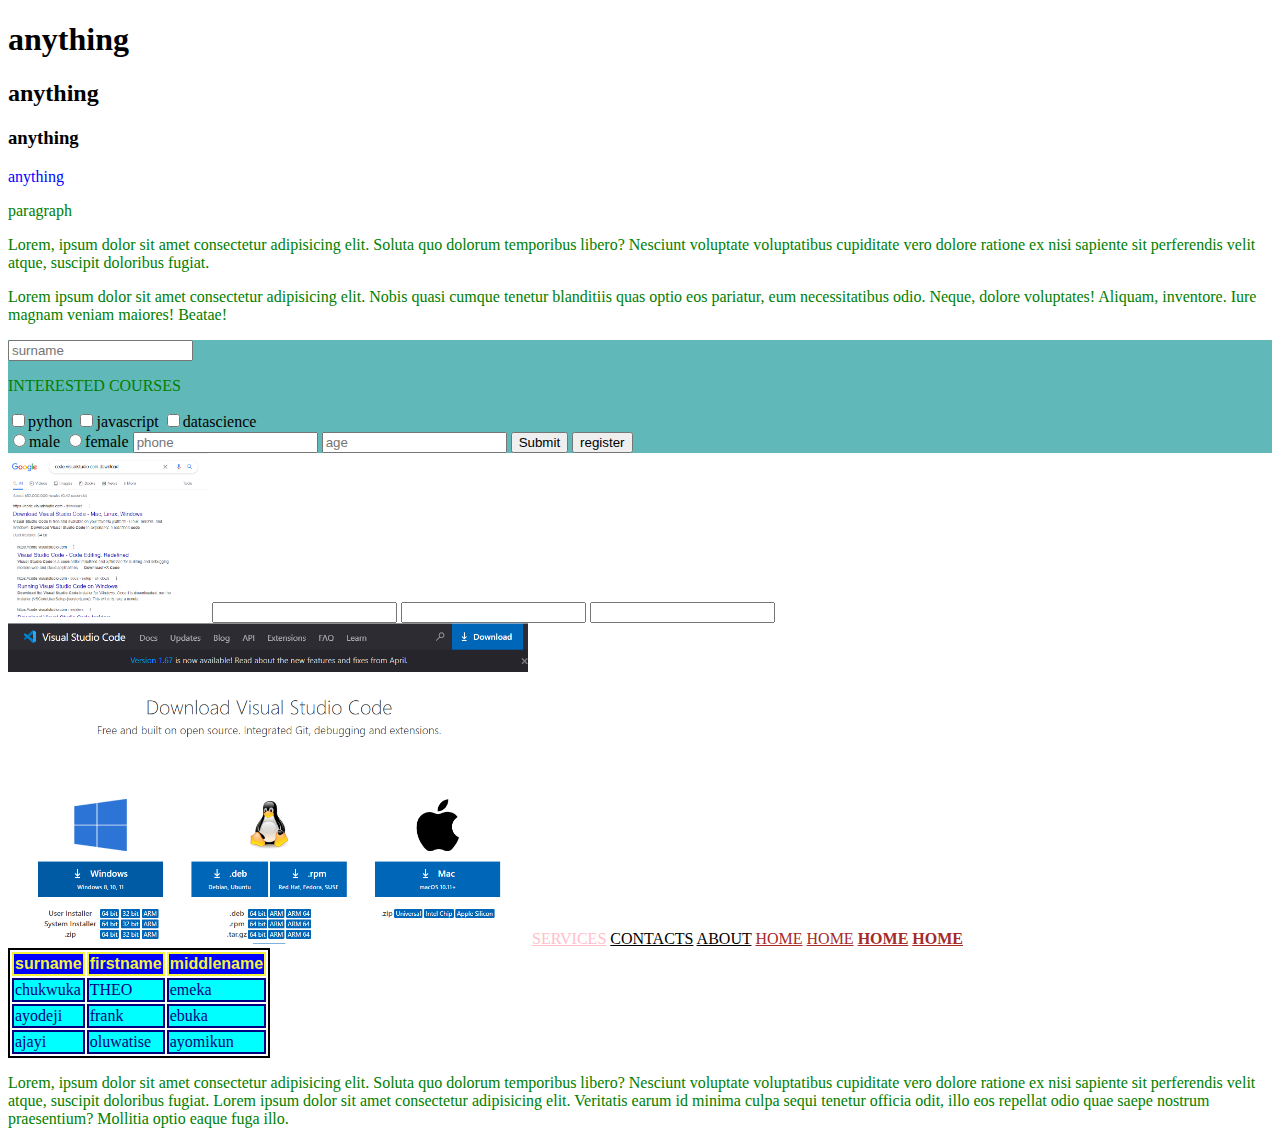
<file: index.html>
<!DOCTYPE html>
<html lang="en">

<head>
    <meta charset="UTF-8">
    <meta http-equiv="X-UA-Compatible" content="IE=edge">
    <meta name="viewport" content="width=device-width, initial-scale=1.0">
    <link rel="stylesheet" href="index.css">
    <title>www.tise.com</title>
    <!-- <style>
        p{
            color:green ;
        }
        img{
            width: 520px; 
        }
        a{
            color: black;
        }
    </style> -->
</head>

<body>
    <!--block level elements-->
    <h1>anything</h1>
    <h2>anything</h2>
    <h3>anything</h3>
    <p style="color: blue;">anything</p>
    <P>paragraph</P>
    <P>
        Lorem, ipsum dolor sit amet consectetur adipisicing elit. Soluta quo dolorum temporibus libero? Nesciunt
        voluptate voluptatibus cupiditate vero dolore ratione ex nisi sapiente sit perferendis velit atque, suscipit
        doloribus <SPan>fugiat.</SPan> 
    </P>
    <P>
        Lorem ipsum dolor sit amet consectetur adipisicing elit. Nobis quasi cumque tenetur blanditiis quas optio eos
        pariatur, eum necessitatibus odio. Neque, dolore voluptates! Aliquam, inventore. Iure magnam veniam maiores!
        Beatae!
    </P>

    <!-- LINE elements -->
    <form action="submitted.html">
        <div>
            <input type="text" placeholder="surname"/>
            <p><SPan style="width: 800px;">INTERESTED COURSES</SPan> </p>
            <input type="checkbox">python
            <input type="checkbox">javascript
            <input type="checkbox">datascience
        </div>
       
        <input type="radio" name="gender">male 
        <input type="radio" name="gender">female
        <input type="tel" placeholder="phone">
        <input type="number" placeholder="age"> 
        <input type="submit">
        <!-- OR -->
        <button>register</a></button>
    </form>
    <img style="width: 200px;" src="images/vscode step1.png" alt="">
    <input>
    <input>
    <input>
    <img src="images/vscode step2.png" alt="">
    <a style="color:PINK ;" href="services.html">SERVICES</a>
    <a href="contact.html">CONTACTS</a>
    <a href="about.html">ABOUT</a>
    <a class="landing" href="">HOME</a>
    <a class="landing" href="">HOME</a>
    <a class="landing" id="firstid" href="">HOME</a>
    <a class="landing firstid" href="">HOME</a>
    <table>
        <tr>
            <th>surname</th>
            <th>firstname</th>
            <th>middlename</th>
        </tr>
        <tr>
            <td>chukwuka</td>
            <td>THEO</td>
            <td>emeka</td>
        </tr>
        <tr>
            <td>ayodeji</td>
            <td>frank</td>
            <td>ebuka</td>
        </tr>
        <tr>
            <td>ajayi</td>
            <td>oluwatise</td>
            <td>ayomikun</td>
        </tr>
    </table>
    <!-- <img class="pos_1" src="./images/fourth.png" alt=""> -->
    <!-- <img class="abs" src="./images/jhdh.png" alt="" >
    <input class="lastinp" type="text" placeholder="none of your business"> -->
    
    <p>
        Lorem, ipsum dolor sit amet consectetur adipisicing elit. Soluta quo dolorum temporibus libero? Nesciunt
        voluptate voluptatibus cupiditate vero dolore ratione ex nisi sapiente sit perferendis velit atque, suscipit
        doloribus <SPan>fugiat. Lorem ipsum dolor sit amet consectetur adipisicing elit. Veritatis earum id minima culpa sequi tenetur officia odit, illo eos repellat odio quae saepe nostrum praesentium? Mollitia optio eaque fuga illo.
    </p>
</body>
</body>

</html>
</file>
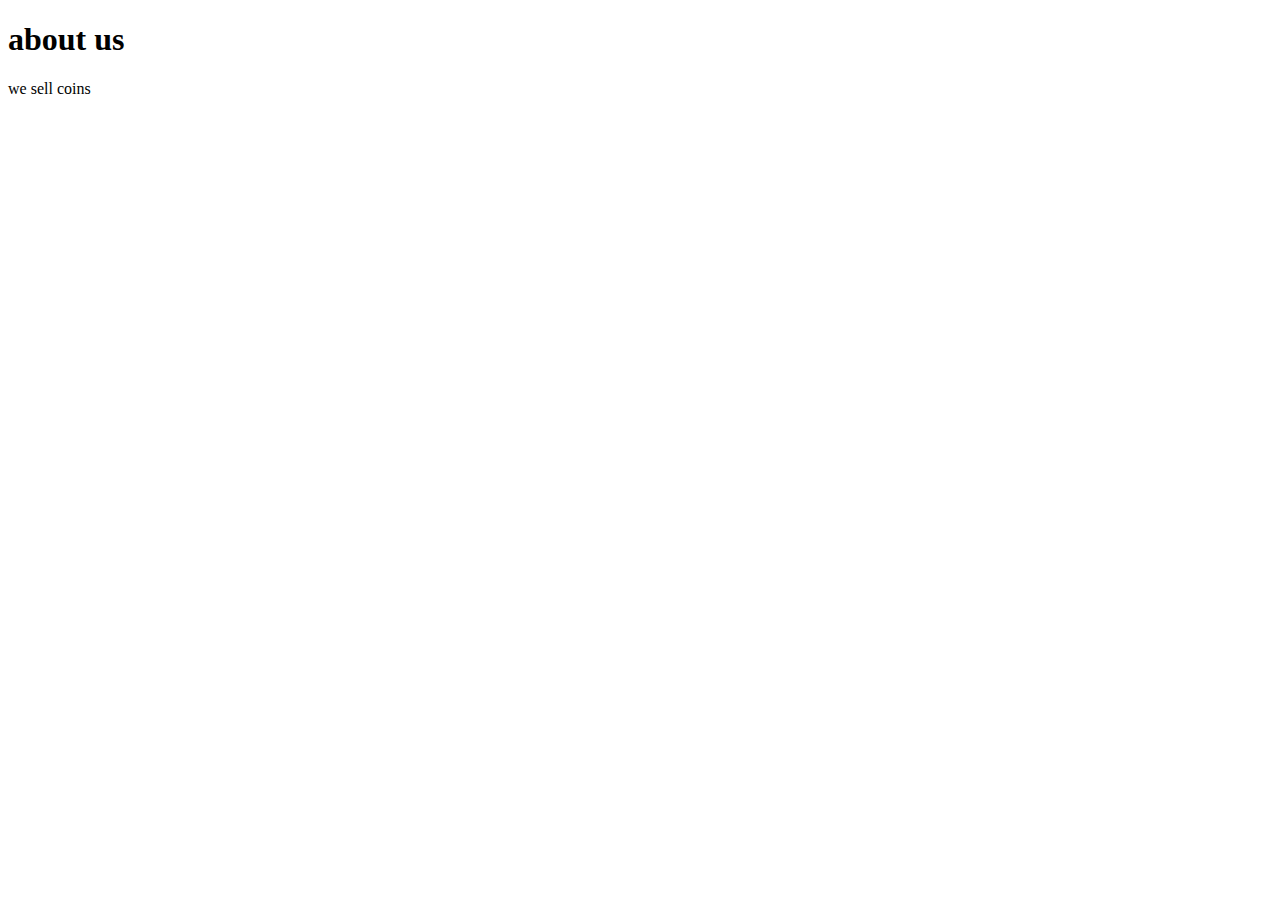
<file: about.html>
<!DOCTYPE html>
<html lang="en">
<head>
    <meta charset="UTF-8">
    <meta http-equiv="X-UA-Compatible" content="IE=edge">
    <meta name="viewport" content="width=device-width, initial-scale=1.0">
    <title>Document</title>
</head>
<body>
    <h1>about us</h1>
    <p>we sell coins</p>
</body>
</html>
</file>
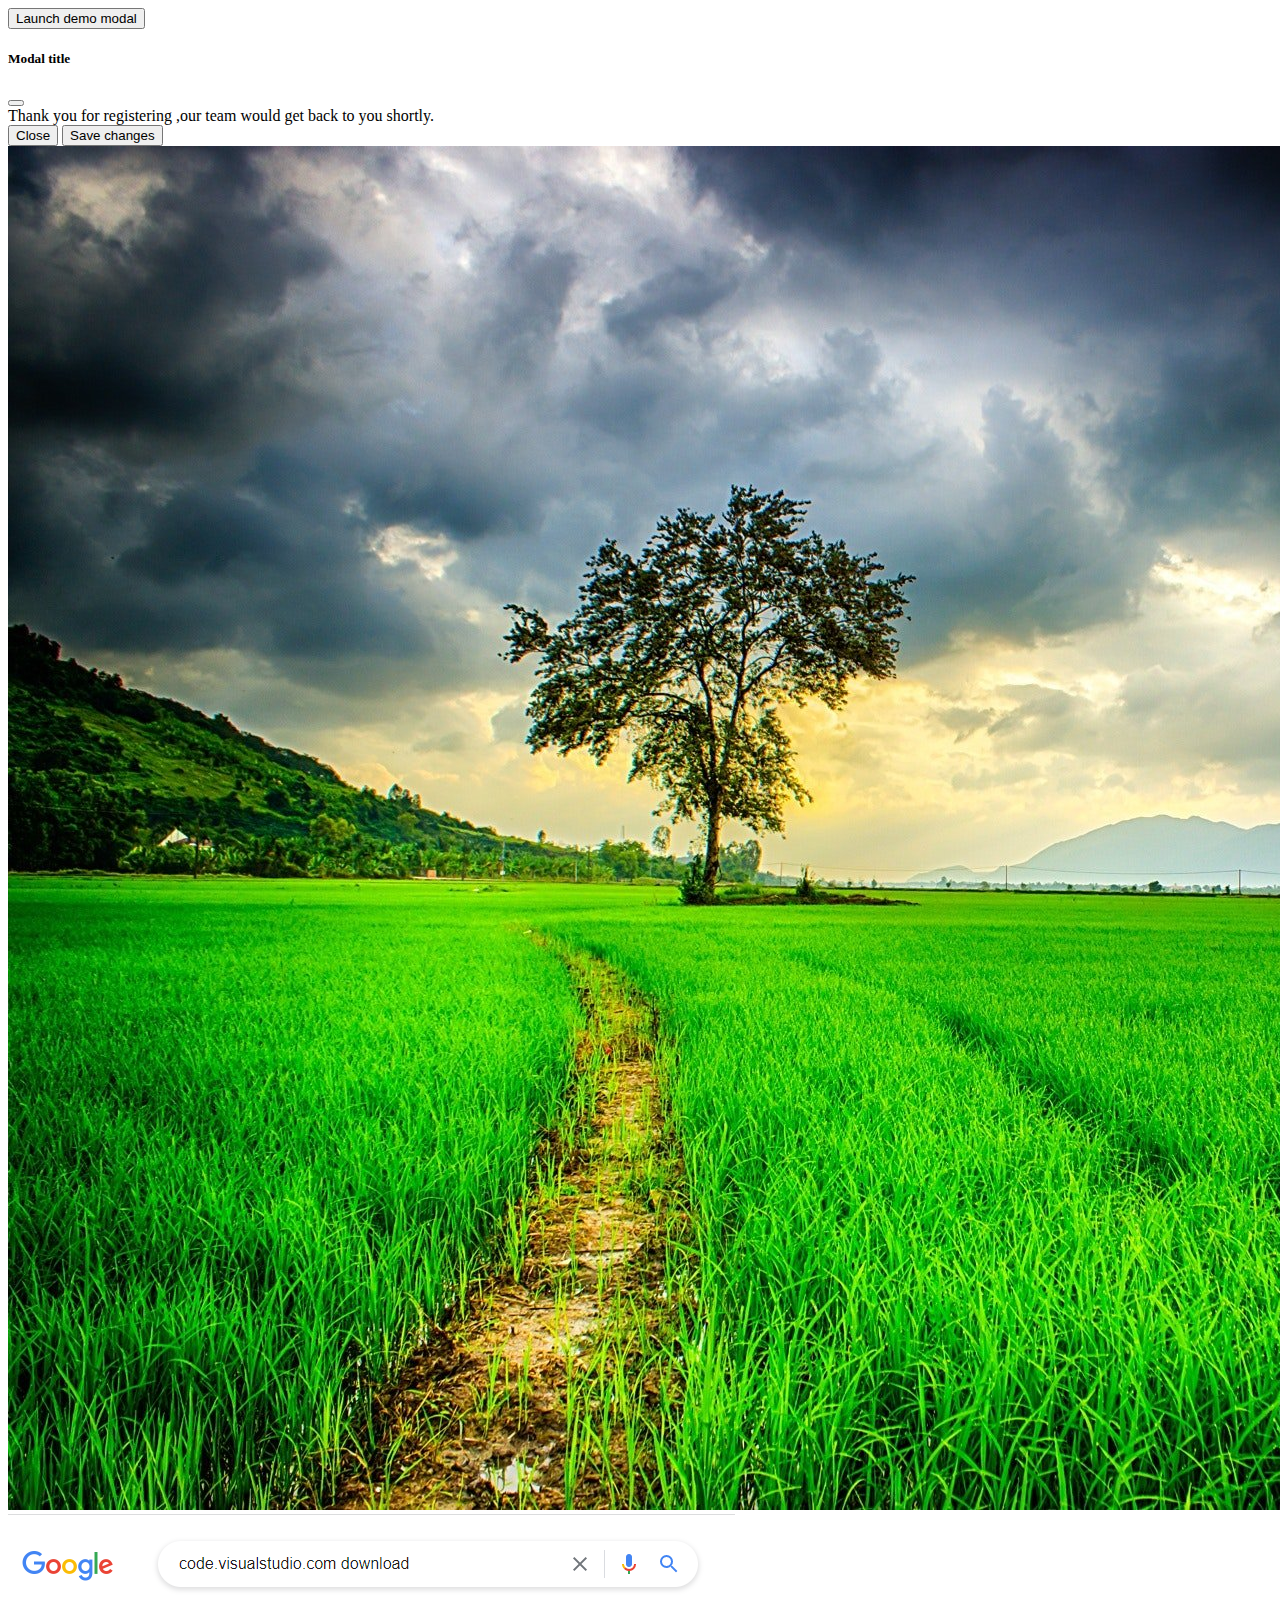
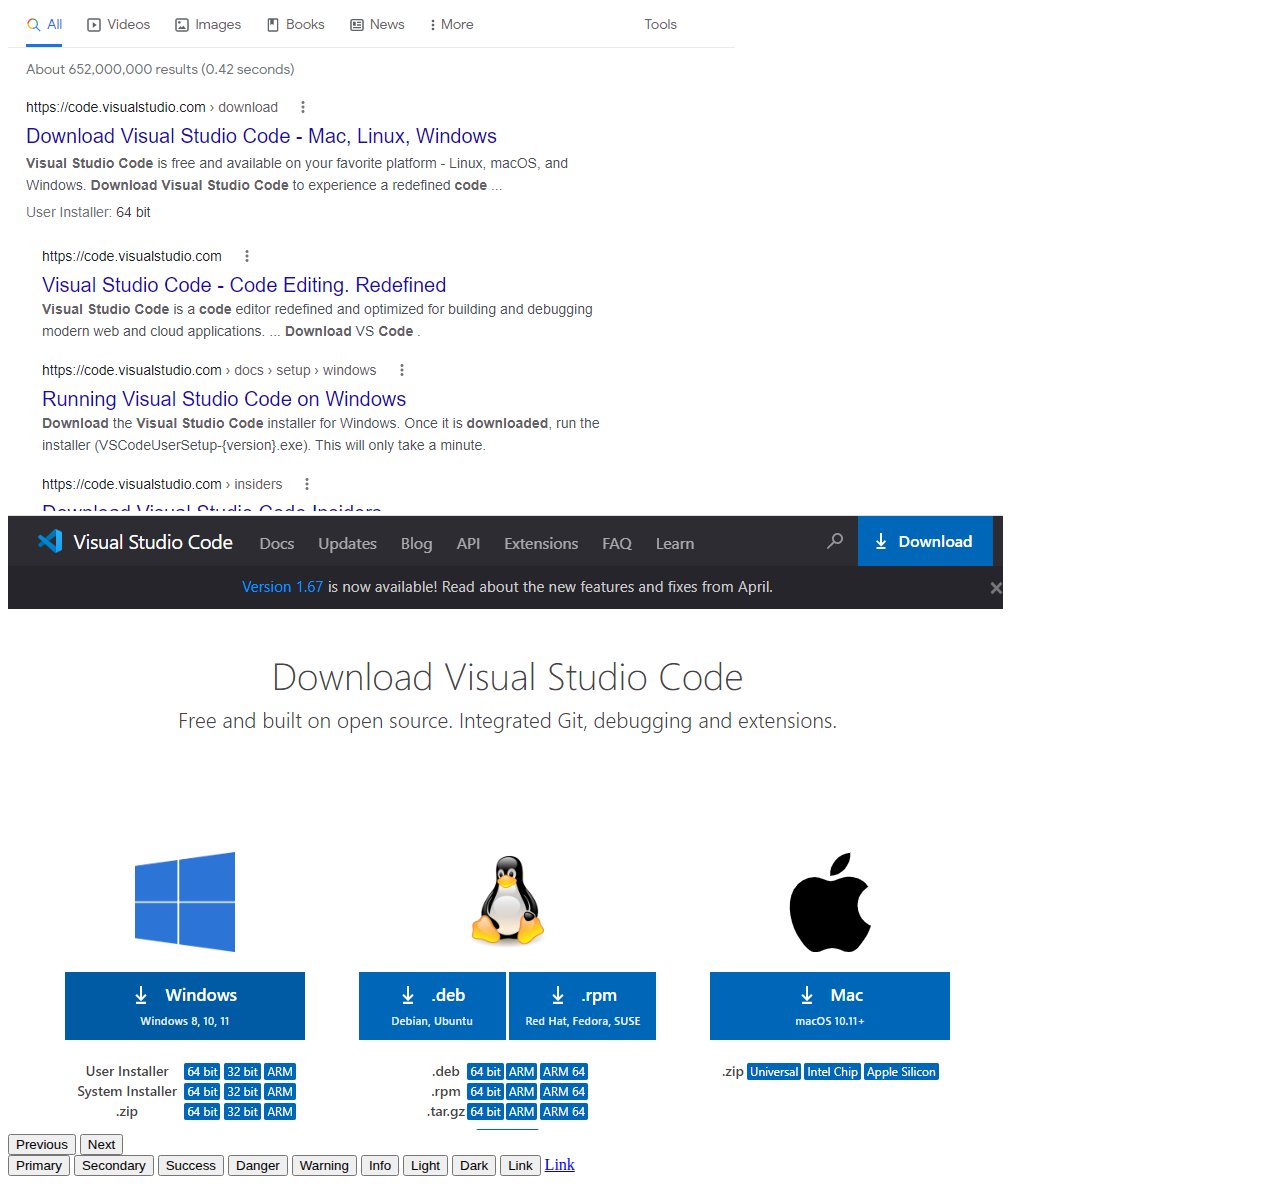
<file: bootstrap.html>
<!DOCTYPE html>
<html lang="en">
<head>
    <meta charset="UTF-8">
    <meta http-equiv="X-UA-Compatible" content="IE=edge">
    <meta name="viewport" content="width=device-width, initial-scale=1.0">
    <link href="https://cdn.jsdelivr.net/npm/bootstrap@5.2.0-beta1/dist/css/bootstrap.min.css" rel="stylesheet" integrity="sha384-0evHe/X+R7YkIZDRvuzKMRqM+OrBnVFBL6DOitfPri4tjfHxaWutUpFmBp4vmVor" crossorigin="anonymous">
    <title>Document</title>
</head>
<body>
    <!-- Button trigger modal -->
<button type="button" class="btn btn-primary" data-bs-toggle="modal" data-bs-target="#exampleModal">
    Launch demo modal
  </button>
  
  <!-- Modal -->
  <div class="modal fade" id="exampleModal" tabindex="-1" aria-labelledby="exampleModalLabel" aria-hidden="true">
    <div class="modal-dialog">
      <div class="modal-content">
        <div class="modal-header">
          <h5 class="modal-title" id="exampleModalLabel">Modal title</h5>
          <button type="button" class="btn-close" data-bs-dismiss="modal" aria-label="Close"></button>
        </div>
        <div class="modal-body">
          Thank you for registering ,our team would get back to you shortly.
        </div>
        <div class="modal-footer">
          <button type="button" class="btn btn-secondary" data-bs-dismiss="modal">Close</button>
          <button type="button" class="btn btn-primary">Save changes</button>
        </div>
      </div>
    </div>
  </div>
  <div id="carouselExampleControls" class="carousel slide" data-bs-ride="carousel">
    <div class="carousel-inner">
      <div class="carousel-item active">
        <img src="./images/photo Nature background   Outoffocus Nature Photo.jpg" class="d-block w-100" alt="...">
      </div>
      <div class="carousel-item">
        <img src="./images/vscode step1.png" class="d-block w-100" alt="...">
      </div>
      <div class="carousel-item">
        <img src="./images/vscode step2.png" class="d-block w-100" alt="...">
      </div>
    </div>
    <button class="carousel-control-prev" type="button" data-bs-target="#carouselExampleControls" data-bs-slide="prev">
      <span class="carousel-control-prev-icon" aria-hidden="true"></span>
      <span class="visually-hidden">Previous</span>
    </button>
    <button class="carousel-control-next" type="button" data-bs-target="#carouselExampleControls" data-bs-slide="next">
      <span class="carousel-control-next-icon" aria-hidden="true"></span>
      <span class="visually-hidden">Next</span>
    </button>
  </div>
  <button type="button" class="btn btn-primary">Primary</button>
  <button type="button" class="btn btn-secondary">Secondary</button>
  <button type="button" class="btn btn-success">Success</button>
  <button type="button" class="btn btn-danger">Danger</button>
  <button type="button" class="btn btn-warning">Warning</button>
  <button type="button" class="btn btn-info">Info</button>
  <button type="button" class="btn btn-light">Light</button>
  <button type="button" class="btn btn-dark">Dark</button>
  
  <button type="button" class="btn btn-link">Link</button>

  <a class="btn btn-primary" href="#" role="button">Link</a>







    <script src="https://cdn.jsdelivr.net/npm/bootstrap@5.2.0-beta1/dist/js/bootstrap.bundle.min.js" integrity="sha384-pprn3073KE6tl6bjs2QrFaJGz5/SUsLqktiwsUTF55Jfv3qYSDhgCecCxMW52nD2" crossorigin="anonymous"></script>
</body>
</html>
</file>
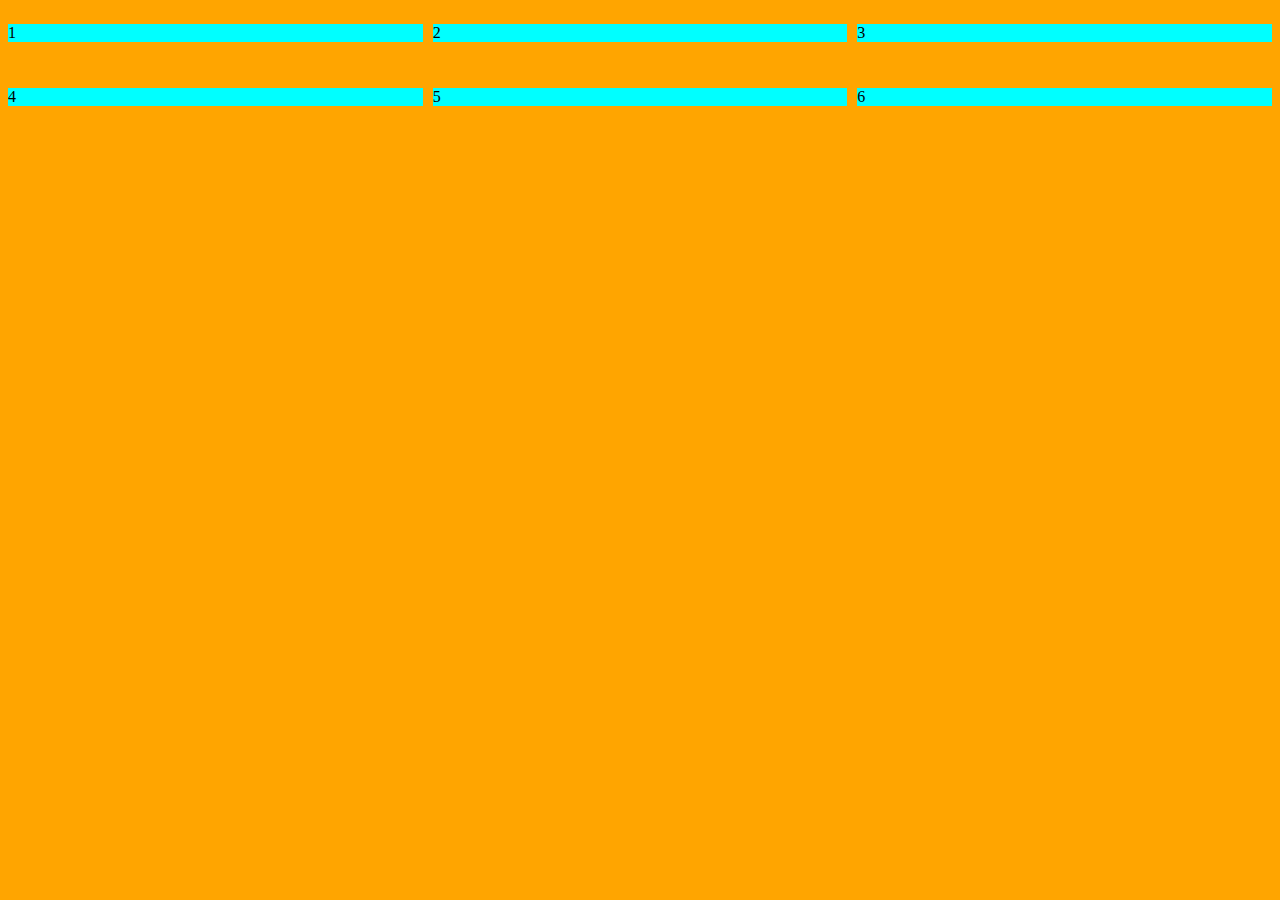
<file: display.html>
<!DOCTYPE html>
<html lang="en">
<head>
    <meta charset="UTF-8">
    <meta http-equiv="X-UA-Compatible" content="IE=edge">
    <meta name="viewport" content="width=device-width, initial-scale=1.0">
    <link rel="stylesheet" href="display.css">
    <title>Document</title>
</head>
<body>
    <div class="first_flex">
        <p>1</p>
        <p>2</p>
        <p>3</p>
        <p>4</p>
        <p>5</p>
        <p>6</p>
    </div>
</body>
</html>
</file>
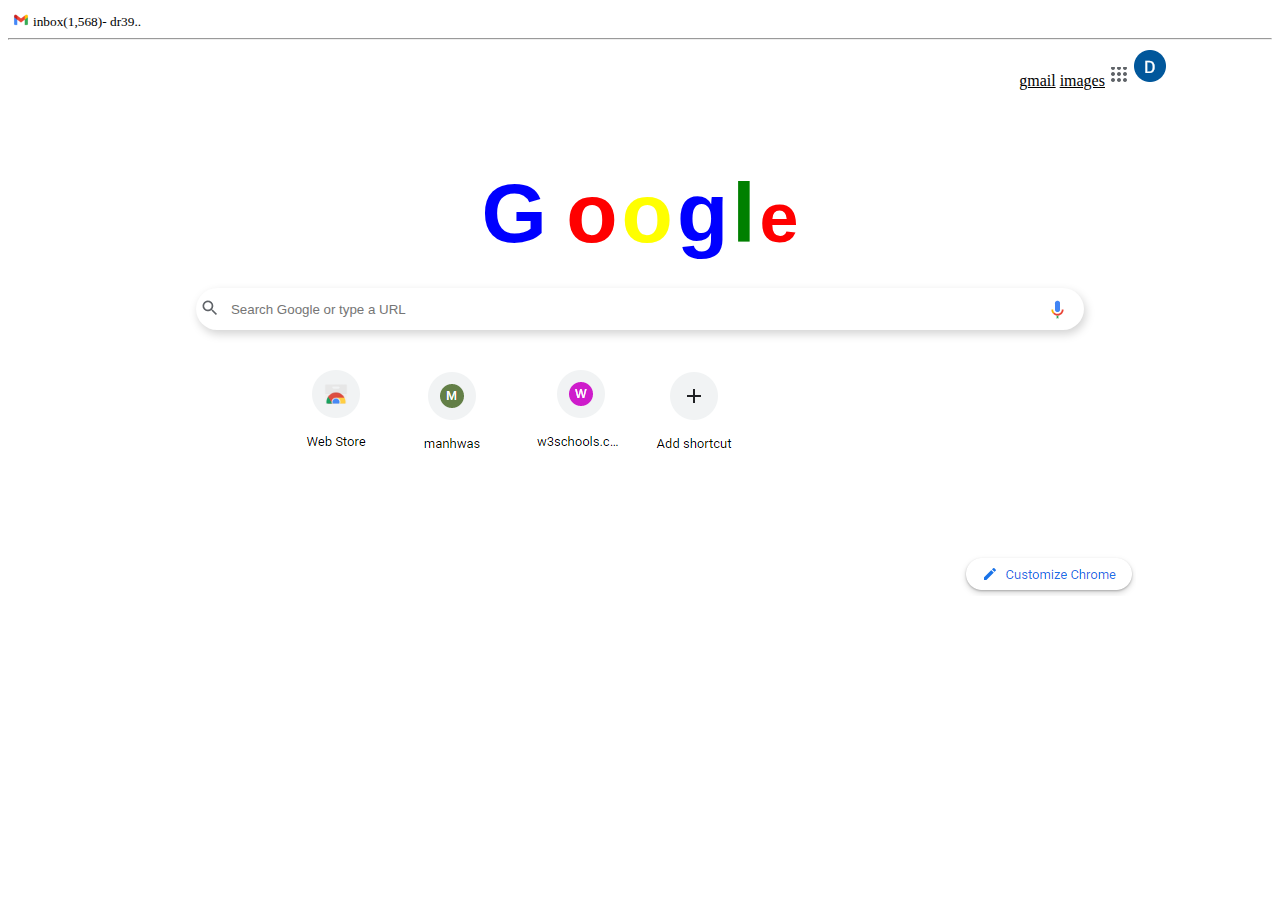
<file: google.html>
<!DOCTYPE html>
<html lang="en">
  <head>
    <meta charset="UTF-8" />
    <meta http-equiv="X-UA-Compatible" content="IE=edge" />
    <meta name="viewport" content="width=device-width, initial-scale=1.0" />
    <link rel="stylesheet" href="google.css">
    <title>Document</title>
  </head>
  <body>
    <div class="seconddiv">
      <li><img src="./images/jhdh.png" alt=""><small>inbox(1,568)- dr39..</small><hr></li> 
    </div>
    <div class="firstdiv">
      <a style="color: black ;" href="https://mail.google.com/mail/?tab=rm&ogbl">gmail</a>
      <a style="color: black ;" href="https://www.google.com.ng/imghp?hl=en&tab=ri&ogbl">images</a>
      <a href="https://www.google.com.ng/intl/en/about/products?tab=rh"><img src="./images/1.png" alt=""></a>
      <a href="https://accounts.google.com/SignOutOptions?hl=en&continue=https://www.google.com%3Fhl%3Den-US"><img src="./images/2.png" alt=""></a>
    </div>

    <section>
        <span style="color:blue;"><big>G</big> </span>
        <span style="color:red ;"><big>o</big></span>
        <span style="color:yellow;"><big>o</big></span>
        <span style="color:blue;"><big>g</big></span>
        <span style="color:green ;"><big>l</big></span>
        <span style="color:red ;"<big>e</big></span><br>
        <p><input type="text"placeholder="         Search Google or type a URL" ></p>
    </section>
    <div class="thirddiv">
        <a style="margin-left:23% ;" href="https://manganato.com/"><img src="./images/first.png" alt=""></a>
        <a style="margin-left: 2% ;" href="https://chrome.google.com/webstore?hl=en"><img src="./images/second.png" alt=""></a>
        <a style="margin-left: 2%;" href="https://w3schools.com/"><img src="./images/third.png" alt=""></a>
        <img src="./images/fourth.png" alt="">
    </div>
    <div class="fourthdiv">
         <img src="./images/customize.png" alt="">
    </div>
  </body>
</html>
</file>
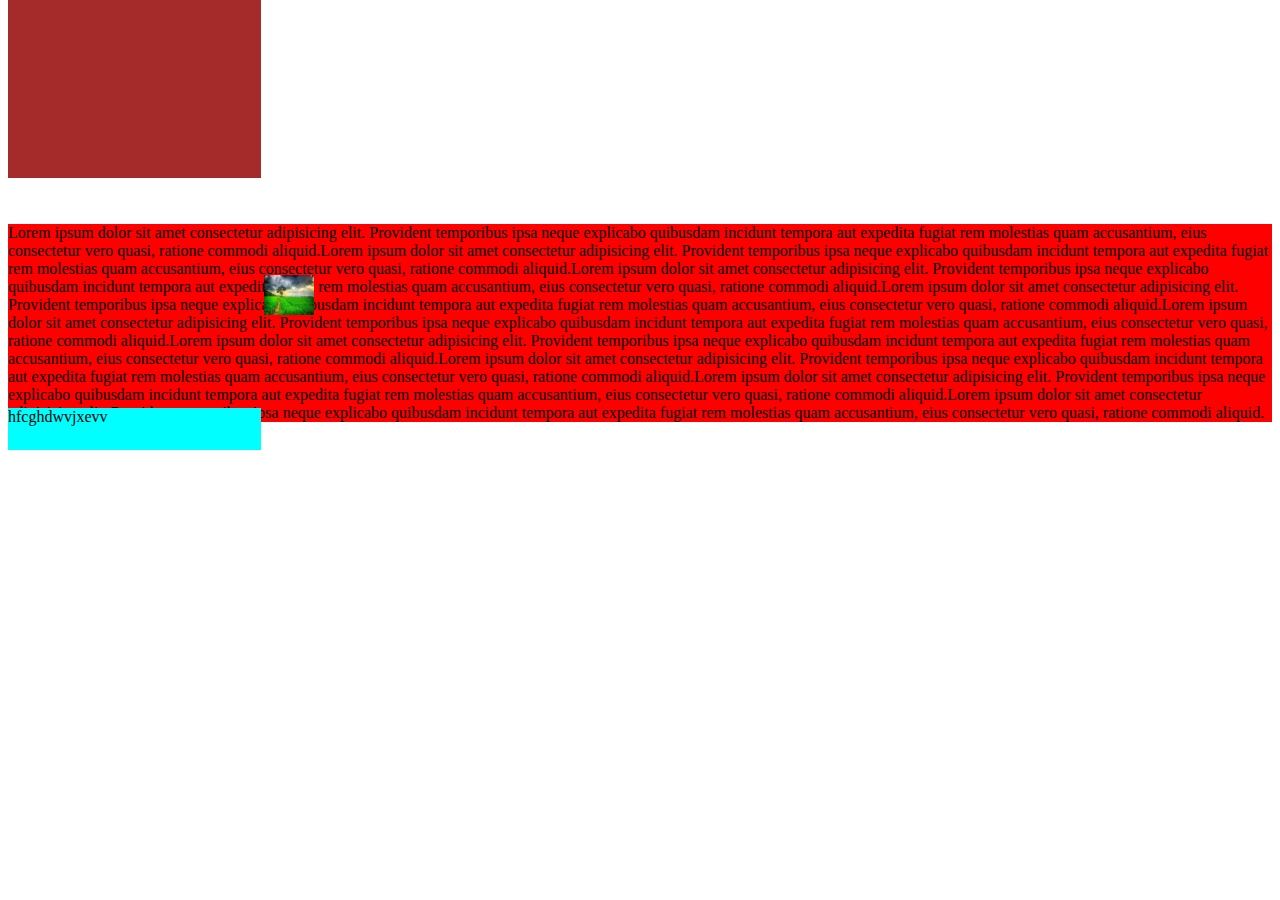
<file: new.html>
<!DOCTYPE html>
<html lang="en">
  <head>
    <meta charset="UTF-8" />
    <meta http-equiv="X-UA-Compatible" content="IE=edge" />
    <meta name="viewport" content="width=device-width, initial-scale=1.0" />
    <link rel="stylesheet" href="new.css" />
    <title>Document</title>
  </head>
  <body>
    <div class="basic">jughjhdflkjcnjk kl</div>
    <img
      class="basic_2"
      src="./images/photo Nature background   Outoffocus Nature Photo.jpg"
      alt=""
    />

    <p  style="background-color: red;">
        Lorem ipsum dolor sit amet consectetur adipisicing elit. Provident
        temporibus ipsa neque explicabo quibusdam incidunt tempora aut expedita
        fugiat rem molestias quam accusantium, eius consectetur vero quasi,
        ratione commodi aliquid.Lorem ipsum dolor sit amet consectetur adipisicing elit. Provident
        temporibus ipsa neque explicabo quibusdam incidunt tempora aut expedita
        fugiat rem molestias quam accusantium, eius consectetur vero quasi,
        ratione commodi aliquid.Lorem ipsum dolor sit amet consectetur adipisicing elit. Provident
        temporibus ipsa neque explicabo quibusdam incidunt tempora aut expedita
        fugiat rem molestias quam accusantium, eius consectetur vero quasi,
        ratione commodi aliquid.Lorem ipsum dolor sit amet consectetur adipisicing elit. Provident
        temporibus ipsa neque explicabo quibusdam incidunt tempora aut expedita
        fugiat rem molestias quam accusantium, eius consectetur vero quasi,
        ratione commodi aliquid.Lorem ipsum dolor sit amet consectetur adipisicing elit. Provident
        temporibus ipsa neque explicabo quibusdam incidunt tempora aut expedita
        fugiat rem molestias quam accusantium, eius consectetur vero quasi,
        ratione commodi aliquid.Lorem ipsum dolor sit amet consectetur adipisicing elit. Provident
        temporibus ipsa neque explicabo quibusdam incidunt tempora aut expedita
        fugiat rem molestias quam accusantium, eius consectetur vero quasi,
        ratione commodi aliquid.Lorem ipsum dolor sit amet consectetur adipisicing elit. Provident
        temporibus ipsa neque explicabo quibusdam incidunt tempora aut expedita
        fugiat rem molestias quam accusantium, eius consectetur vero quasi,
        ratione commodi aliquid.Lorem ipsum dolor sit amet consectetur adipisicing elit. Provident
        temporibus ipsa neque explicabo quibusdam incidunt tempora aut expedita
        fugiat rem molestias quam accusantium, eius consectetur vero quasi,
        ratione commodi aliquid.Lorem ipsum dolor sit amet consectetur adipisicing elit. Provident
        temporibus ipsa neque explicabo quibusdam incidunt tempora aut expedita
        fugiat rem molestias quam accusantium, eius consectetur vero quasi,
        ratione commodi aliquid.
    </p>
    <div>
        hfcghdwvjxevv
    </div>
  </body>
</html>
</file>
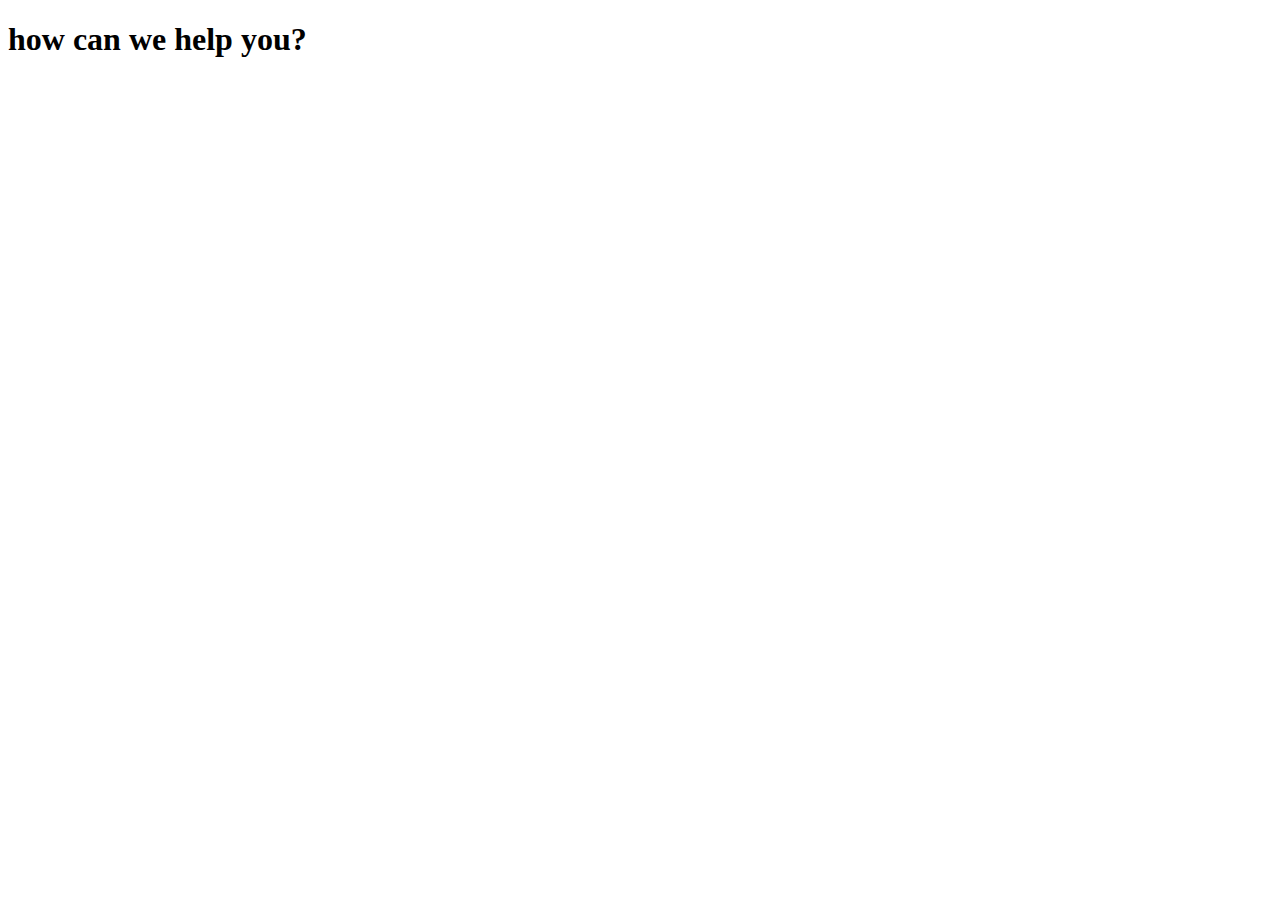
<file: services.html>
<!DOCTYPE html>
<html lang="en">
<head>
    <meta charset="UTF-8">
    <meta http-equiv="X-UA-Compatible" content="IE=edge">
    <meta name="viewport" content="width=>, initial-scale=1.0">
    <title>Document</title>
</head>
<body>
    <h1>how can we help you?</h1>
</body>
</html>
</file>
<file: index.css>
p{
    color:green ;
}
img{
    width: 520px; 
}
a{
    color: black;
}
td{
    background-color: aqua;
    color: navy;
}
th{
    font-family: Impact, Haettenschweiler, 'Arial Narrow Bold', sans-serif;
    background-color: blue;
    color: rgb(243, 243, 62);
}
table ,td ,th{
    border: 2px solid;
}
form{
    background-color: rgb(97, 184, 184);
}
span{
    text-size-adjust:200%;
}
.landing{
    color: brown;
}
#firstid{
    font-weight: bolder;
    text-shadow: 100px;
}
.firstid{
    font-weight: bolder;
}
.pos_1{
    border-radius: 50px;
    width: 50px;
    position: fixed;
    bottom: 250px;
    left: 200px;
}
.lastinp{
    width: 330px;
    height: 50px;
    position: relative;
    padding-left: 20px;
}
.abs{
    position: absolute;
    width: 20px;
    z-index: 2;
    margin-top: 6px;
    margin-right: 20px;
}
</file>
<file: display.css>
body{
    background-color: orange;
}
p{
    background-color: aqua;
}  

/* OR */

/* .first_flex{
    background-color: aqua;
    display: flex;
    justify-content: space-around;
    justify-content: space-evenly;
    justify-content: space-between;
} */

/* FOR GRID */

/* .first_flex{
    display: grid;
    grid-template-columns: 1fr 1fr 1fr;
    grid-template-rows: 1fr 1fr 1fr;
} */

/* or */

.first_flex{
display: grid;
grid-template-columns: repeat(3, 1fr);
grid-template-rows: repeat(3, 1fr);
grid-column-gap: 10px;
grid-row-gap: 14px;
}
</file>
<file: google.css>
body {
  /* background-image: url(./images/photo\ Nature\ background\ \ \ Outoffocus\ Nature\ Photo.jpg); */
  background-color: white;
}
.firstdiv {
  margin-left: 80%;
  align-items: center; 
  /* /* text-align: center;
  display: block; */
  justify-content: space-between;
}
section {
  /* background-color: aqua; */
  margin-top: 75px;
  text-align: center;
}
input {
  border-radius: 27px;
  width: 70%;
  height: 40px;
  box-shadow: 2px 4px 10px lightgray;
  border: lightgrey;
  background-image: url(./images/fifth.png),url(./images/seventh.png);
  background-position: 99%,left center;
  background-attachment: fixed,center;
  background-repeat: no-repeat,no-repeat;
  
}
span {
  font-size: 70px;
  font-weight: bold;
  width: 80px;
  font-family: "Lucida Sans", "Lucida Sans Regular", "Lucida Grande",
    "Lucida Sans Unicode", Geneva, Verdana, sans-serif;
}
.thirddiv {
  padding-top: 20px;
}
p {
  padding-top: 10px;
}
.fourthdiv{
  padding-top: 90px;
  margin-left: 75%;
}
.seconddiv{
   justify-content: space-between;
}
</file>
<file: new.css>
.basic{
    background-color: brown;
    height: 200px;
    position: relative;
}
.basic_2{
    background-color: blue;
    height: 40px;
    width: 50px;
    position: absolute;
    bottom: 65%;
    margin-left: 20%;
}
div{
    background-color: aqua;
    width: 20%;
    height: 42px;
    position: relative;
    bottom: 30px;
}
</file>
